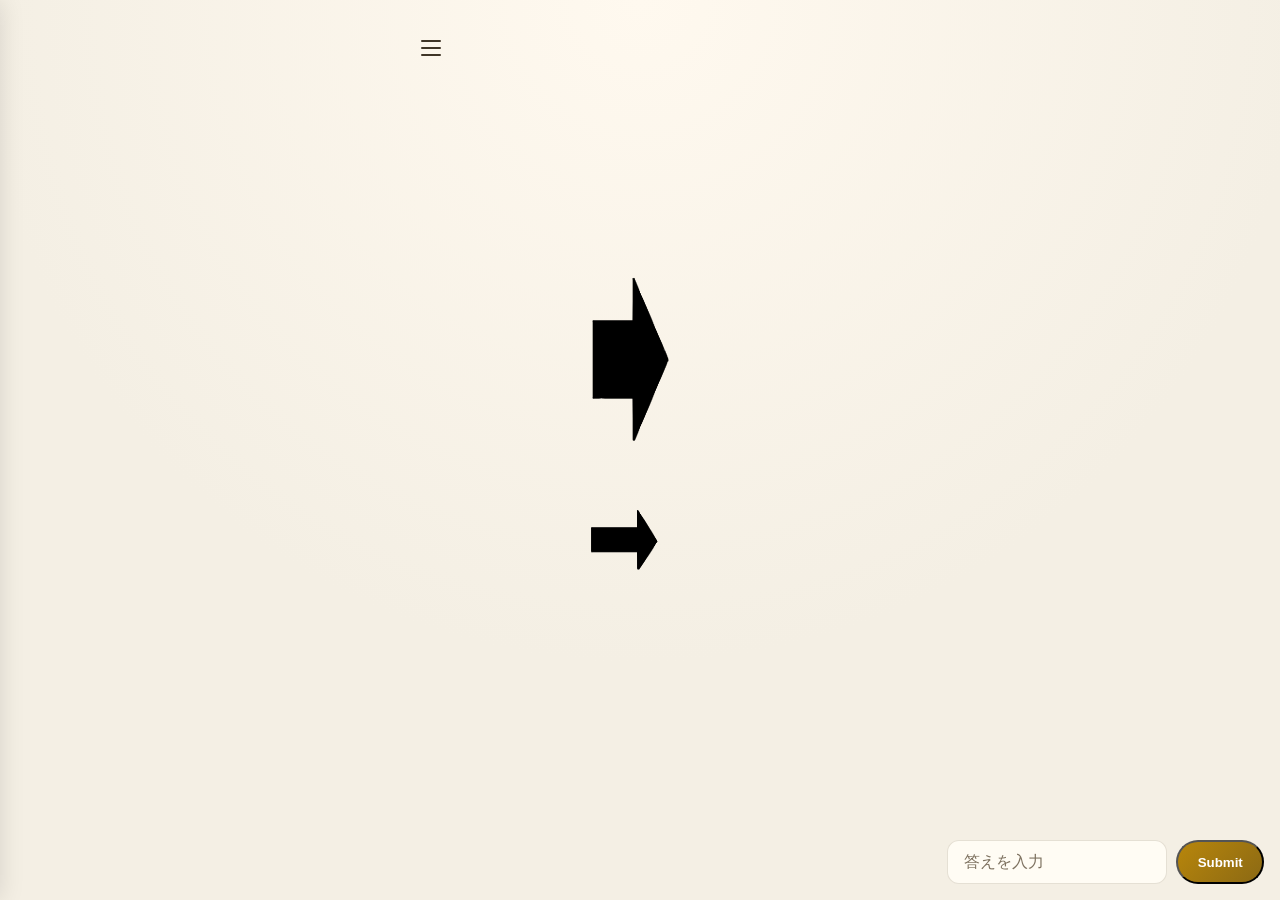
<file: html/puzzle-01.html>
<!DOCTYPE html>
<html lang="ja">
<head>
  <meta charset="UTF-8">
  <meta name="viewport" content="width=device-width, initial-scale=1.0">
  <meta name="description" content="Ignore Colors - 1問目">
  <title>Ignore Colors | 若葉@</title>
  <link rel="stylesheet" href="../styles.css">
</head>
<body>
  <div class="page-shell puzzle-page">
    <header class="top-bar">
      <button class="menu-toggle" type="button" aria-label="メニューを開く" aria-expanded="false" aria-controls="slide-menu">
        <span></span>
        <span></span>
        <span></span>
      </button>
    </header>

    <main class="puzzle-container">
      <div class="puzzle-image" data-color-text="赤">
        <img src="../images/1_back.png">
        <img src="../images/1_red.png" data-color-name="red">
        <img src="../images/1_blue.png" data-color-name="blue">
        <img src="../images/1_black.png" data-color-name="black">
        <img src="../images/clear.png" class="overlay" alt="" aria-hidden="true" onerror="this.style.display='none'">
      </div>

      <div class="puzzle-controls">
        <input type="text" class="puzzle-input" id="answer-input" placeholder="答えを入力">
        <button class="btn btn-primary puzzle-submit" type="button">Submit</button>
      </div>

      <div class="puzzle-result" id="puzzle-result"></div>
    </main>
  </div>

  <nav id="slide-menu" class="slide-menu" aria-label="サイトメニュー">
    <div class="menu-panel">
      <button class="menu-close" type="button" aria-label="メニューを閉じる">×</button>
      <a href="../index.html">HOME</a>
      <a href="../index.html#credit">CREDIT</a>
    </div>
  </nav>

  <script src="../js/menu.js"></script>
  <script src="../js/puzzle-common.js"></script>
  <script src="../js/puzzle-01.js"></script>
</body>
</html>
</file>
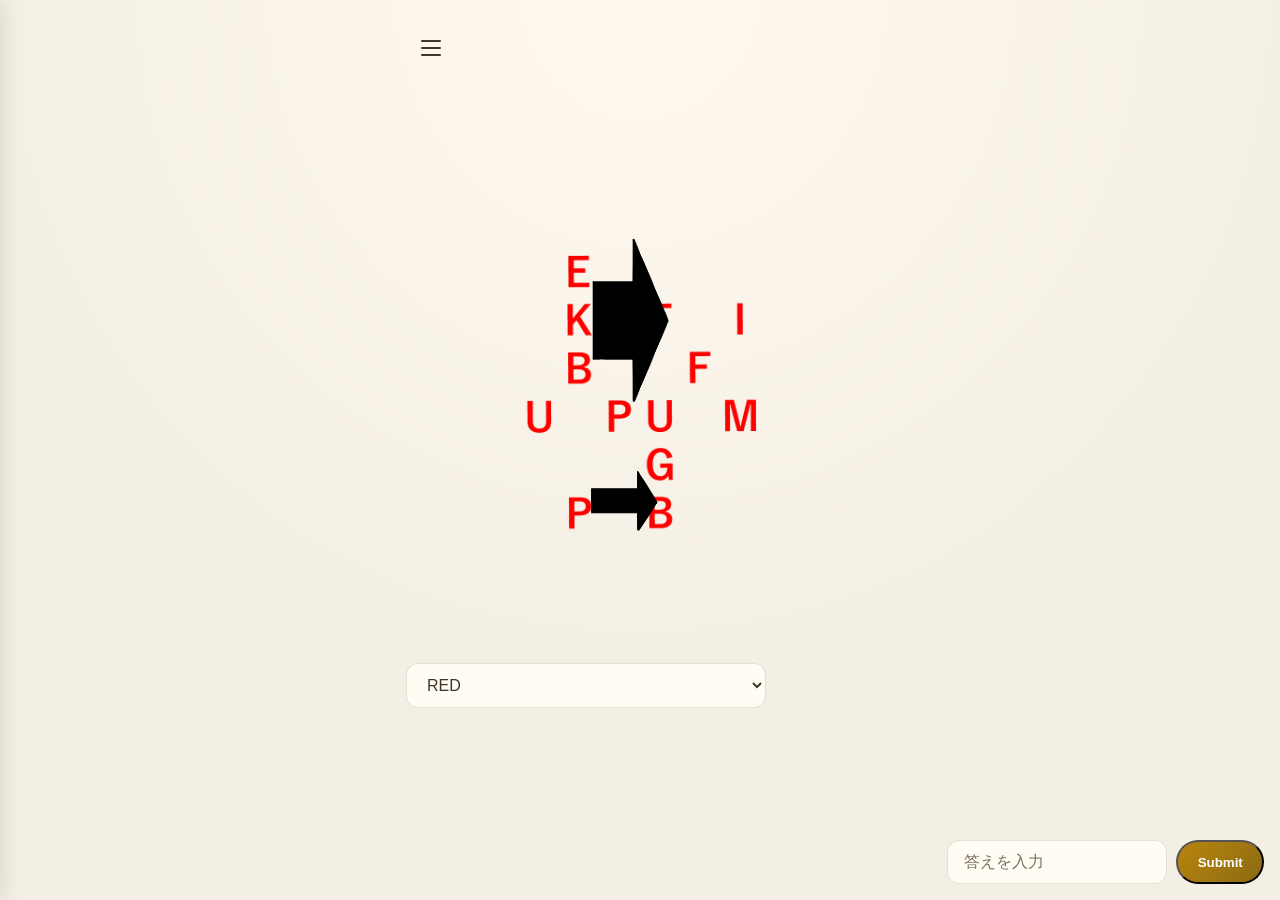
<file: html/puzzle-03.html>
<!DOCTYPE html>
<html lang="ja">
<head>
  <meta charset="UTF-8">
  <meta name="viewport" content="width=device-width, initial-scale=1.0">
  <meta name="description" content="Ignore Colors - 3問目">
  <title>Ignore Colors | 若葉@</title>
  <link rel="stylesheet" href="../styles.css">
</head>
<body>
  <div class="page-shell puzzle-page">
    <header class="top-bar">
      <button class="menu-toggle" type="button" aria-label="メニューを開く" aria-expanded="false" aria-controls="slide-menu">
        <span></span>
        <span></span>
        <span></span>
      </button>
    </header>

    <main class="puzzle-container">
      <div class="puzzle-image">
        <img src="../images/3_back.png">
        <img src="../images/3_red.png" data-color-name="red">
        <img src="../images/3_blue.png" data-color-name="blue">
        <img src="../images/3_green.png" data-color-name="green">
        <img src="../images/3_black.png" data-color-name="black">
        <img src="../images/clear.png" class="overlay" alt="" aria-hidden="true" onerror="this.style.display='none'">
      </div>

      <div class="puzzle-select">
        <select id="color-select" class="puzzle-select-input">
          <option value="red">RED</option>
          <option value="blue">BLUE</option>
          <option value="green">GREEN</option>
        </select>
      </div>

      <div class="puzzle-controls">
        <input type="text" class="puzzle-input" id="answer-input" placeholder="答えを入力">
        <button class="btn btn-primary puzzle-submit" type="button">Submit</button>
      </div>

      <div class="puzzle-result" id="puzzle-result"></div>
    </main>
  </div>

  <nav id="slide-menu" class="slide-menu" aria-label="サイトメニュー">
    <div class="menu-panel">
      <button class="menu-close" type="button" aria-label="メニューを閉じる">×</button>
      <a href="../index.html">HOME</a>
      <a href="../index.html#credit">CREDIT</a>
    </div>
  </nav>

  <script src="../js/menu.js"></script>
  <script src="../js/puzzle-common.js"></script>
  <script src="../js/puzzle-03.js"></script>
</body>
</html>
</file>
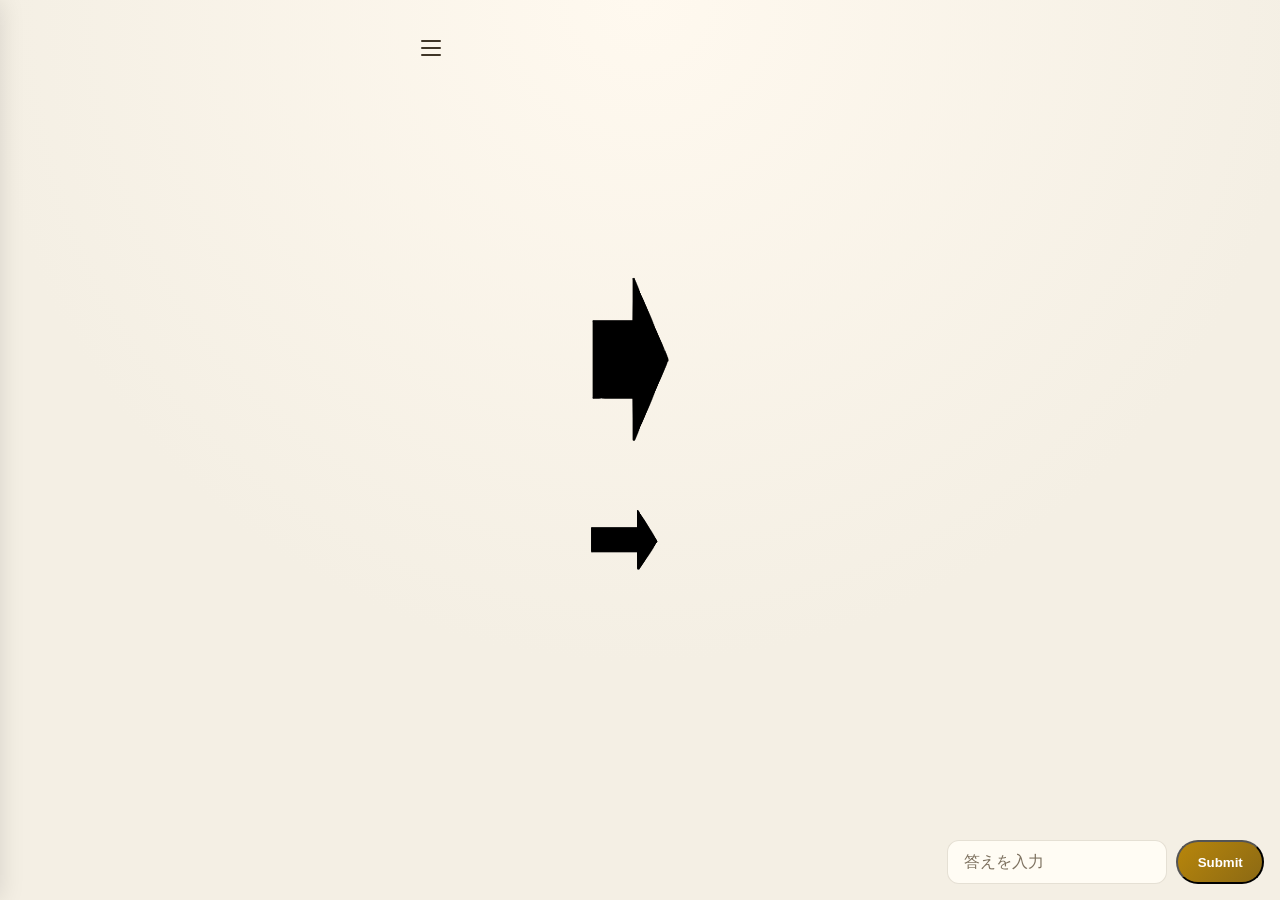
<file: html/puzzle-04.html>
<!DOCTYPE html>
<html lang="ja">
<head>
  <meta charset="UTF-8">
  <meta name="viewport" content="width=device-width, initial-scale=1.0">
  <meta name="description" content="Ignore Colors - 4問目">
  <title>Ignore Colors | 若葉@</title>
  <link rel="stylesheet" href="../styles.css">
</head>
<body>
  <div class="page-shell puzzle-page">
    <header class="top-bar">
      <button class="menu-toggle" type="button" aria-label="メニューを開く" aria-expanded="false" aria-controls="slide-menu">
        <span></span>
        <span></span>
        <span></span>
      </button>
    </header>

    <main class="puzzle-container">
      <div class="puzzle-image">
        <img src="../images/4_back.png">
        <img src="../images/4_red.png" data-color-name="red">
        <img src="../images/4_blue.png" data-color-name="blue">
        <img src="../images/4_green.png" data-color-name="green">
        <img src="../images/4_black.png" data-color-name="black">
        <img src="../images/clear.png" class="overlay" alt="" aria-hidden="true" onerror="this.style.display='none'">
      </div>

      <div class="puzzle-controls">
        <input type="text" class="puzzle-input" id="answer-input" placeholder="答えを入力">
        <button class="btn btn-primary puzzle-submit" type="button">Submit</button>
      </div>

      <div class="puzzle-result" id="puzzle-result"></div>
    </main>
  </div>

  <nav id="slide-menu" class="slide-menu" aria-label="サイトメニュー">
    <div class="menu-panel">
      <button class="menu-close" type="button" aria-label="メニューを閉じる">×</button>
      <a href="../index.html">HOME</a>
      <a href="../index.html#credit">CREDIT</a>
    </div>
  </nav>

  <script src="../js/menu.js"></script>
  <script src="../js/puzzle-common.js"></script>
  <script src="../js/puzzle-04.js"></script>
</body>
</html>
</file>
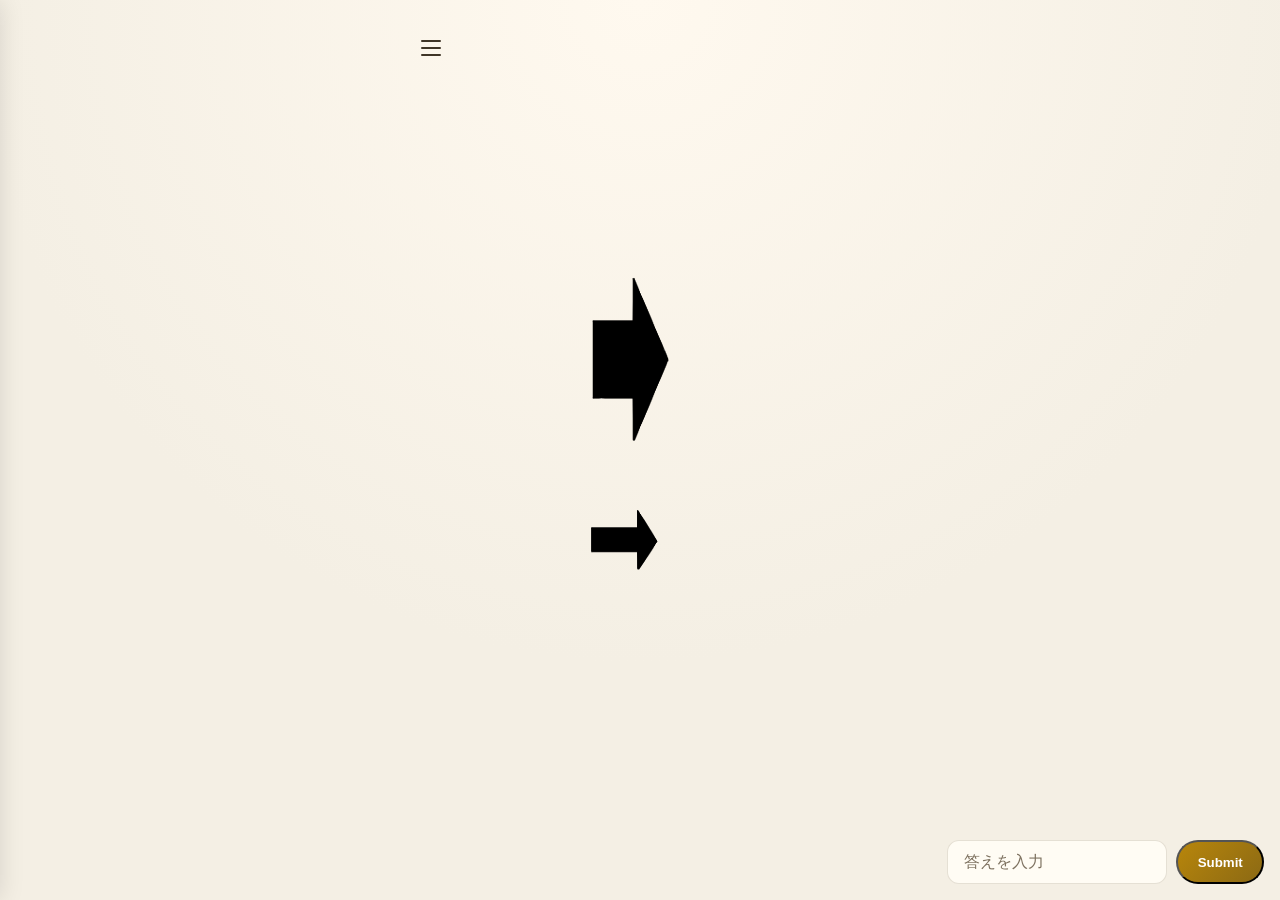
<file: html/puzzle-05.html>
<!DOCTYPE html>
<html lang="ja">
<head>
  <meta charset="UTF-8">
  <meta name="viewport" content="width=device-width, initial-scale=1.0">
  <meta name="description" content="Ignore Colors - 5問目">
  <title>Ignore Colors | 若葉@</title>
  <link rel="stylesheet" href="../styles.css">
</head>
<body>
  <div class="page-shell puzzle-page">
    <header class="top-bar">
      <button class="menu-toggle" type="button" aria-label="メニューを開く" aria-expanded="false" aria-controls="slide-menu">
        <span></span>
        <span></span>
        <span></span>
      </button>
    </header>

    <main class="puzzle-container">
      <div class="puzzle-image">
        <img src="../images/5_back.png">
        <img src="../images/5_red.png" data-color-name="red">
        <img src="../images/5_black.png" data-color-name="black">
        <img src="../images/clear.png" class="overlay" alt="" aria-hidden="true" onerror="this.style.display='none'">
      </div>

      <div class="puzzle-controls">
        <input type="text" class="puzzle-input" id="answer-input" placeholder="答えを入力">
        <button class="btn btn-primary puzzle-submit" type="button">Submit</button>
      </div>

      <div class="puzzle-result" id="puzzle-result"></div>
    </main>
  </div>

  <nav id="slide-menu" class="slide-menu" aria-label="サイトメニュー">
    <div class="menu-panel">
      <button class="menu-close" type="button" aria-label="メニューを閉じる">×</button>
      <a href="../index.html">HOME</a>
      <a href="../index.html#credit">CREDIT</a>
    </div>
  </nav>

  <script src="../js/menu.js"></script>
  <script src="../js/puzzle-common.js"></script>
  <script src="../js/puzzle-05.js"></script>
</body>
</html>
</file>
<file: styles.css>
:root {
  color-scheme: light;
  --bg: #f4efe4;
  --panel: rgba(255, 252, 245, 0.95);
  --panel-strong: #ece3d1;
  --text: #3f3527;
  --text-soft: rgb(119, 100, 74);
  --muted: #7d715f;
  --accent: #b8860b;
  --accent-strong: #8b6914;
  --border: rgba(80, 60, 30, 0.15);
  --shadow: 0 12px 32px rgba(0,0,0,0.08);
  --menu-bg: #ece3d1;
}

* {
  box-sizing: border-box;
}

html {
  scroll-behavior: smooth;
}

body {
  margin: 0;
  font-family: "Segoe UI", "Hiragino Sans", "Yu Gothic UI", sans-serif;
  background: radial-gradient(circle at top, #fff9ef 0%, var(--bg) 60%);
  color: var(--text);
  min-height: 100vh;
}


.page-shell {
  min-height: 100vh;
  padding: 1rem 1rem 3rem;
}

.title-image {
  text-align: center;
}

.title-image img {
  display: inline-block;
  width: min(220px, 40vw);
  height: auto;
}

.top-bar {
  display: flex;
  justify-content: flex-start;
  align-items: center;
  padding: 0.6rem 0.2rem 1rem;
}

.menu-toggle {
  width: 44px;
  height: 44px;

  display: flex;
  flex-direction: column;
  justify-content: center;
  align-items: center;

  gap: 5px;

  background: transparent;
  border: none;

  box-shadow: none;
  cursor: pointer;

  transition: background-color 0.2s ease;
}

.menu-toggle span {
  width: 20px;
  height: 2px;

  border-radius: 999px;

  background: var(--text);

  transition: transform 0.2s ease;
}

.menu-toggle:hover,
.menu-toggle:focus-visible {
  background: rgba(0,0,0,0.05);
  border-radius: 50%;
}

.hero {
  display: grid;
  gap: 1rem;
  padding-top: 0.4rem;
}

.hero-copy,
.hero-card,
.info-card {
  background: var(--panel);
  border: 1px solid var(--border);
  border-radius: 24px;
  box-shadow: var(--shadow);
}

.hero-copy {
  padding: 1.3rem;
}

.eyebrow {
  margin: 0 0 0.4rem;
  color: var(--accent);
  font-size: 0.8rem;
  letter-spacing: 0.2em;
  text-transform: uppercase;
}

h1,
h2 {
  margin: 0 0 0.7rem;
  line-height: 1.2;
}

h1 {
  font-size: clamp(1.75rem, 5vw, 2.5rem);
}

h2 {
  font-size: 1.2rem;
}

.hero-copy p,
.hero-card p,
.info-card p {
  color: var(--text);
  line-height: 1.7;
  margin: 0 0 1rem;
}

.btn {
  display: inline-flex;
  align-items: center;
  justify-content: center;
  text-decoration: none;
  border-radius: 999px;
  padding: 0.8rem 1.1rem;
  font-weight: 700;
  transition: transform 0.2s ease, background 0.2s ease;
}

.btn:hover {
  transform: translateY(-1px);
}

.btn-primary {
  background: linear-gradient(135deg, var(--accent), var(--accent-strong));
  color: white;
}

.btn-secondary {
  color: var(--text);
  background: rgba(255, 255, 255, 0.06);
  border: 1px solid var(--border);
}

.feature-list {
  list-style: none;
  padding: 0;
  margin: 0;
  display: grid;
  gap: 0.6rem;
}

.feature-list li {
  color: var(--text);
  padding-left: 1.2rem;
  position: relative;
}

.feature-list li::before {
  content: "•";
  color: var(--accent);
  position: absolute;
  left: 0;
}

.hero-card {
  padding: 1.2rem;
}

.card-stack {
  display: grid;
  gap: 0.75rem;
  margin-top: 0.8rem;
}

.card {
  padding: 0.9rem 1rem;
  border-radius: 16px;
  background: var(--panel-strong);
  border: 1px solid rgba(77, 163, 255, 0.2);
  color: var(--text);
}

.info-section {
  margin-top: 1rem;
  display: grid;
  gap: 0.85rem;
}

.info-card {
  padding: 1.1rem 1.2rem;
}

.info-card p {
  margin: 0.35rem 0 0;
  color: var(--muted);
  line-height: 1.7;
}

.rule-example-image {
  margin-top: 0.8rem;
}

.rule-example-image img {
  width: 100%;
  max-width: 100%;
  height: auto;
  display: block;
  border-radius: 12px;
}

.page-footer {
  margin-top: 1.2rem;
  display: flex;
  flex-direction: column;
  align-items: center;
  gap: 0.65rem;
  padding-bottom: 0.4rem;
}

.page-start {
  width: 100%;
  max-width: 280px;
  padding: 0.95rem 1.2rem;
}

.credit-text {
  margin: 0;
  color: var(--muted);
  font-size: 0.82rem;
  text-align: center;
}

.slide-menu {
  position: fixed;
  top: 0;
  left: 0;
  width: min(53vw, 170px);
  height: 100vh;
  background: rgba(236, 227, 209, 0.94);
  border-right: 1px solid var(--border);
  transform: translateX(-100%);
  transition: transform 0.25s ease;
  z-index: 40;
  padding: 1rem;
  box-shadow: 0 0 24px rgba(0, 0, 0, 0.12);
}

.slide-menu.is-open {
  transform: translateX(0);
}

.menu-panel {
  display: flex;
  flex-direction: column;
  gap: 0.8rem;
  margin-top: 2.2rem;
  align-items: stretch;
}

.menu-panel a {
  width: 100%;
  text-align: left;
  display: block;
}

.menu-panel a,
.menu-close {
  color: var(--text-soft);
  text-decoration: none;
  padding: 0.8rem 0.9rem;
  border-radius: 12px;
  background: rgba(255, 255, 255, 0.04);
  border: 1px solid transparent;
}

.menu-close {
  align-self: flex-end;
  width: 42px;
  height: 42px;
  display: grid;
  place-items: center;
  padding: 0;
  cursor: pointer;
}

.menu-panel a:hover,
.menu-close:hover {
  border-color: rgba(77, 163, 255, 0.35);
  background: rgba(77, 163, 255, 0.12);
}

.credit-text a {
  color: inherit;
  text-decoration: none;
  border-bottom: 1px dotted currentColor;
}

.credit-text a:hover {
  opacity: 0.8;
}

.credit-link {
  margin: 1rem 0 0;
  color: var(--muted);
  font-size: 0.95rem;
  text-align: left;
}

.credit-link a {
  color: inherit;
  text-decoration: none;
  border-bottom: 1px dotted currentColor;
}

.credit-link a:hover {
  opacity: 0.8;
}

/* 表示方法 */
@media (min-width: 500px) {
  .page-shell {
    max-width: 500px;
    margin: 0 auto;
  }
}

/* 謎解き画面 */
.puzzle-page {
  display: flex;
  flex-direction: column;
  padding-bottom: 12rem;
}

.puzzle-container {
  display: flex;
  flex-direction: column;
  flex-grow: 1;
  gap: 1rem;
}

.puzzle-image {
  position: relative;
  flex-grow: 1;
  min-height: 400px;
  background: transparent;
  border-radius: 0;
  overflow: none;
  box-shadow: none;
}

.puzzle-image img {
  position: absolute;
  inset: 0;
  width: 100%;
  height: 100%;
  object-fit: contain;
}

.puzzle-image img.overlay {
  z-index: 10;
  pointer-events: auto;
}

.puzzle-image img.fade-out {
  opacity: 0;
  transition: opacity 1s ease;
}

.puzzle-select {
  margin: 1rem 0 0;
  max-width: 360px;
}

.puzzle-select label {
  display: block;
  margin-bottom: 0.4rem;
  color: var(--muted);
  font-size: 0.95rem;
}

.puzzle-select-input {
  width: 100%;
  min-width: 180px;
  padding: 0.75rem 1rem;
  border: 1px solid var(--border);
  border-radius: 12px;
  background: var(--panel);
  color: var(--text);
  font-size: 1rem;
  font-family: inherit;
}

.puzzle-controls {
  position: fixed;
  bottom: 1rem;
  right: 1rem;
  display: flex;
  gap: 0.6rem;
  z-index: 20;
  max-width: 360px;
}

.puzzle-input {
  width: 220px;
  min-width: 180px;
  padding: 0.75rem 1rem;
  border: 1px solid var(--border);
  border-radius: 12px;
  background: var(--panel);
  color: var(--text);
  font-size: 1rem;
  font-family: inherit;
}

.puzzle-input::placeholder {
  color: var(--muted);
}

.puzzle-input:focus {
  outline: none;
  border-color: var(--accent);
  box-shadow: 0 0 0 3px rgba(184, 134, 11, 0.1);
}

.puzzle-submit {
  padding: 0.75rem 1.2rem;
  flex-shrink: 0;
  transition: color 1s ease-out;
}

.puzzle-submit.is-white-hidden {
  color: transparent;
}

.puzzle-submit.is-white-reset {
  transition: none !important;
  color: var(--text);
}

.puzzle-result {
  position: fixed;
  top: 50%;
  left: 50%;
  transform: translate(-50%, -50%);
  padding: 1.15rem 1.5rem;
  border-radius: 20px;
  min-width: 220px;
  text-align: center;
  z-index: 60;
  opacity: 0;
  pointer-events: none;
  transition: opacity 0.2s ease;
  background: transparent;
  border: none;
}

.puzzle-result.visible {
  opacity: 1;
}

.puzzle-result-icon {
  width: min(90vw, 400px);
  height: auto;
  display: block;
  margin: 0 auto;
  animation: puzzle-result-pop 0.25s ease-out;
}

.puzzle-result.hidden {
  opacity: 0;
  pointer-events: none;
}

@keyframes puzzle-scanline {
  0% {
    transform: translateX(-140%) rotate(16deg) skewX(-20deg);
  }
  100% {
    transform: translateX(180vw) rotate(16deg) skewX(-20deg);
  }
}

@keyframes puzzle-result-pop {
  0% {
    transform: translateY(12px) scale(0.9);
    opacity: 0;
  }
  100% {
    transform: translateY(0) scale(1);
    opacity: 1;
  }
}

.credit-red-highlight {
  font-weight: bold;
  color: inherit;
}

.color-detection-message {
  position: fixed;
  z-index: 10000;

  padding: 0.6rem 0.8rem;
  background: rgba(238, 200, 165, 0.94);
  border: 1px solid #491700;
  border-radius: 8px;

  font-size: 0.9rem;
  color: #491700;
  white-space: nowrap;

  pointer-events: none;

  opacity: 0;
  transform: translateY(8px);

  transition:
    opacity .25s ease,
    transform .25s ease;
}

.color-detection-message.visible {
  opacity: 1;
  transform: translateY(0);
}
</file>
